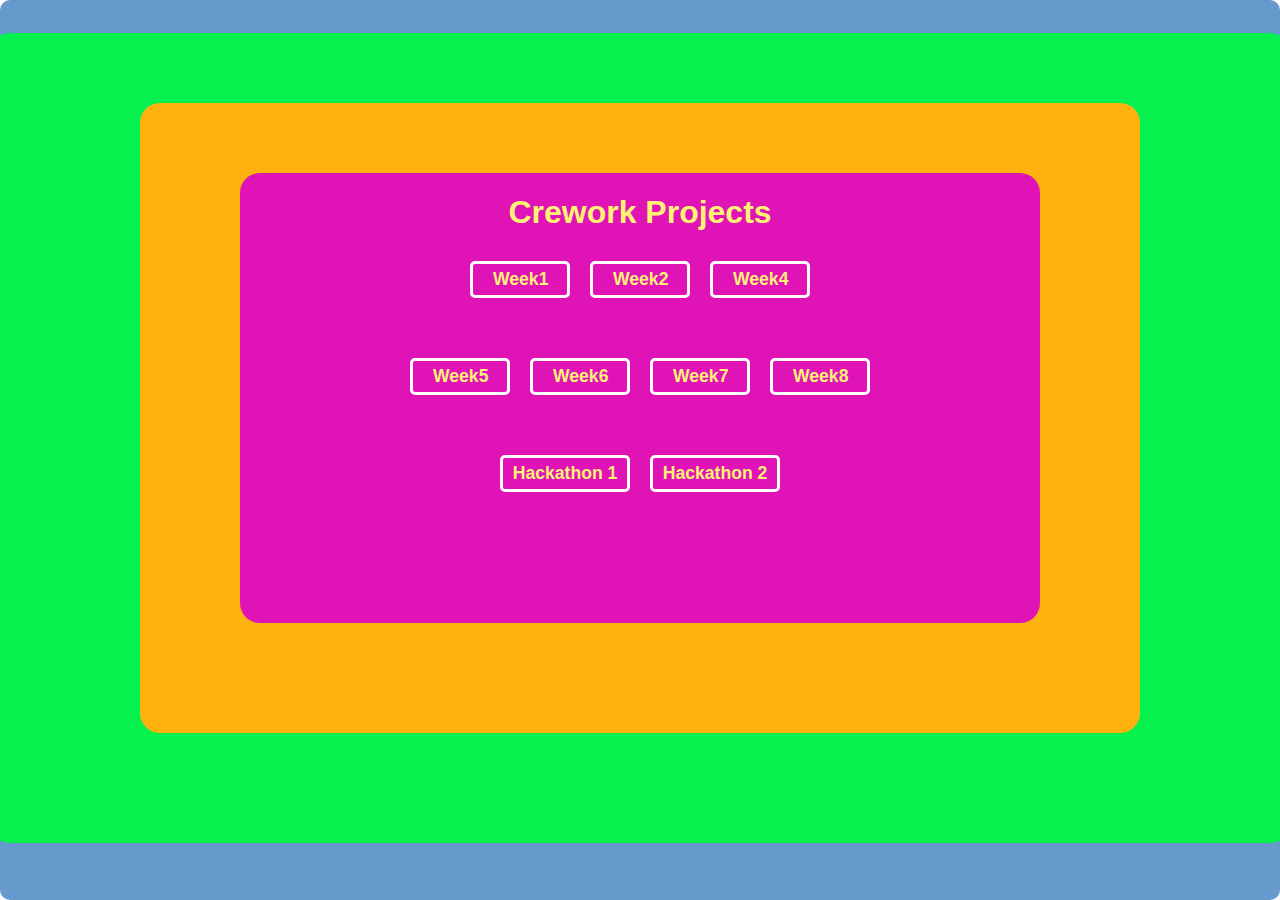
<file: index.html>
<!DOCTYPE html>
<html lang="en">
<head>
    <meta charset="UTF-8">
    <meta http-equiv="X-UA-Compatible" content="IE=edge">
    <meta name="viewport" content="width=device-width, initial-scale=1.0">
    <title>CreWork Shashank</title>
    <link href="https://api.fontshare.com/v2/css?f[]=cabinet-grotesk@500,400&display=swap" rel="stylesheet">
</head>
<style>
    *{
        margin: 0px;
        padding: 0;
        box-sizing: border-box;
    }
    .main{
        height: 100vh;
        display: flex;
        flex-direction: column;
        align-items: center;
        margin: 0 auto;
        border-radius: 10px;
        background-color: #6699cc;
        color: #fff275;
        font-family: 'Cabinet Grotesk', sans-serif;
    }
    .main a{
        border: 3px solid white;
        padding: 5px 20px;
        border-radius: 5px;
        color: inherit;
        font: inherit;
        margin: 10px;
        text-decoration: none;
        font-weight: 550;
        font-size: 1.1rem;
        transition: 0.5s;
    }
    .main a:hover{
        transition: 0.5s;
        font-size: 18px;
        font-weight: 700;
        box-shadow: 5px 5px 5px gray;
    }
    .container1{
        background: #06f14d;
        height: 90vh;
        width: 1300px;
        display: flex;
        justify-content: center;
        text-align: center;
        border-radius: 20px;
        margin-top: 33px;
        padding-top: 70px;
    }
    .container2{
        background: #fdb210;
        height: 70vh;
        width: 1000px;
        display: flex;
        justify-content: center;
        text-align: center;
        border-radius: 20px;
        padding-top: 70px;
    }
    .container3{
        background: #e013b7;
        height: 50vh;
        width: 800px;
        border-radius: 20px;
        display: flex;
        flex-direction: column;
        justify-content: center;
        align-items: center;
    }
    .container3 a{
        width: 100px; 

    }
    .container3 div{
        /* height: 60px; */
        /* margin-top: 40px; */
        /* border: 1px solid red; */
        display: flex;
        /* flex-direction: column; */
        margin: 10px 20px;
        padding: 10px 20px;
    }
    .hackathon a{
        width: 130px;
        text-align: center ;
        padding: 5px 0px;
        /* border: 2px solid black; */
    }
</style>
<body>
    <div class="main">
        <div class="container1">
            <div class="container2">
                <div class="container3">
                    <h1>Crework Projects</h1>
                        <div id="month-1">
                        <a href="./week1/index.html" target="_blank">Week1</a>
                        <a href="./week2/index.html" target="_blank">Week2</a>
                        <a href="./week4/login/index.html" target="_blank">Week4</a>
                        </div>
                        <div id="month-2">
                            <a href="./week5/index.html" target="_blank">Week5</a>
                            <a href="./Week6/to-do-list.html" target="_blank">Week6</a>
                            <a href="./week7/index.html" target="_blank">Week7</a>
                            <a href="./week8/index.html" target="_blank">Week8</a>
                        </div>
                        <div class="hackathon">
                            <a href="./crework-Hackathon/index.html" target="_blank">Hackathon 1</a>
                            <a href="#" >Hackathon 2</a>
                        </div>
                        <div id="month-3">

                        </div>
                        <div id="month-4">

                        </div>
                        <!-- <div id="month-5">

                        </div> -->
                        <!-- <div id="month-6">

                        </div> -->
                </div>
            </div>
         </div>
    </div>
</body>
</html>
</file>
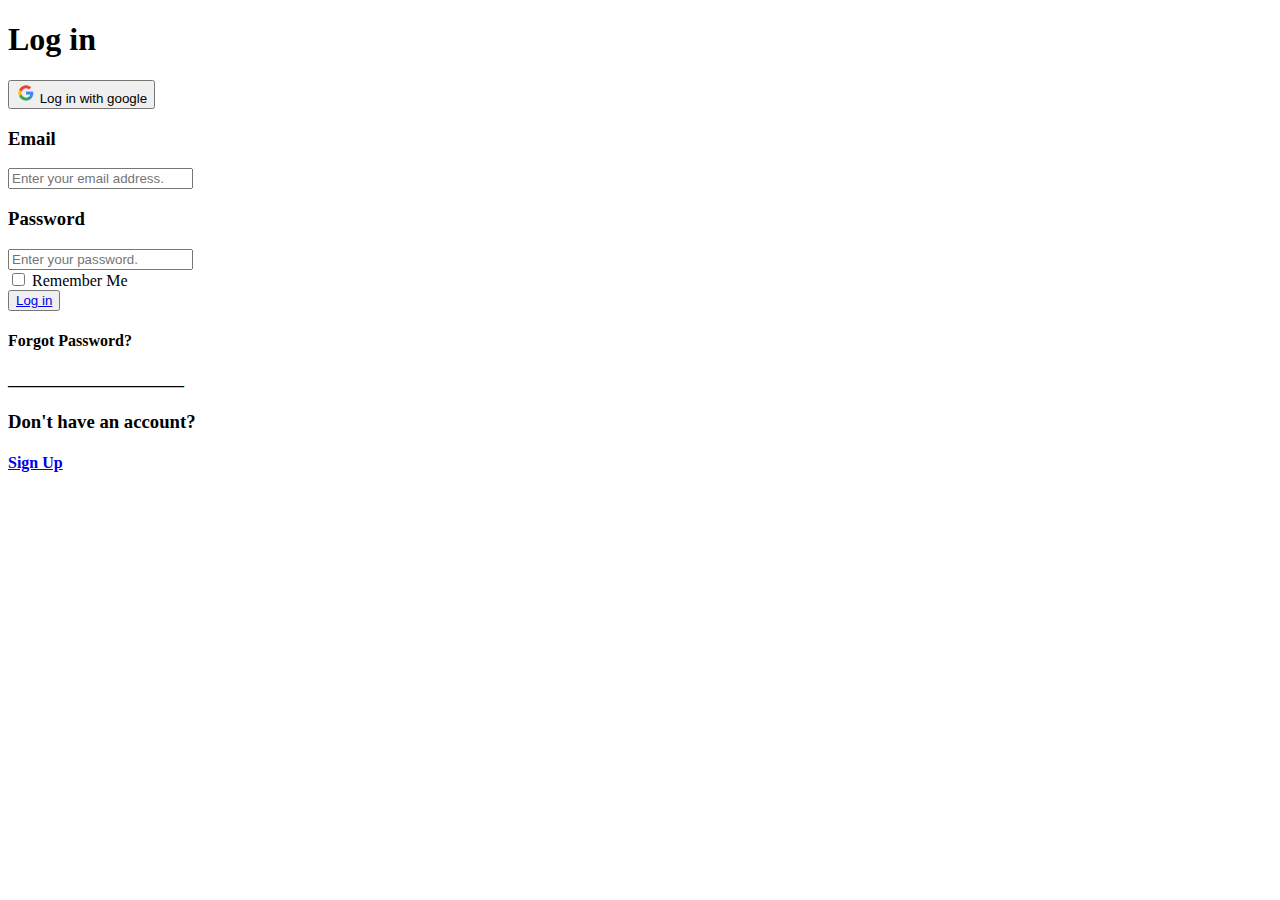
<file: week1/index.html>
<!DOCTYPE html>
<html lang="en">
<head>
    <meta charset="UTF-8">
    <meta http-equiv="X-UA-Compatible" content="IE=edge">
    <meta name="viewport" content="width=device-width, initial-scale=1.0">
    <title>Log in </title>
</head>
<body >
    <div>
        <h1>Log in</h1>
        <button> <img src="./google.png" alt="google" height="20px" width="20px"> Log in with google</button>
    </div>
    <div >
        <h3>Email</h3>
        <input type="text" placeholder="Enter your email address.">
        <h3>Password</h3>
        <input type="password" placeholder="Enter your password.">
    </div>
    <div>
        <input type="checkbox"><span> Remember Me</span>
    </div>

    <div >
        <button type="submit"> <a href="https://c.tenor.com/KbXyTm7I0WIAAAAM/rajni-robo.gif"> Log in</a></button>
        <h4>Forgot Password?</h4>
    </div>
    <h4>______________________</h4>
    <h3>Don't have an account? </h3>
    <h4 ><a href="./signup.html">Sign Up</a></h4>


</body>
</html>
</file>
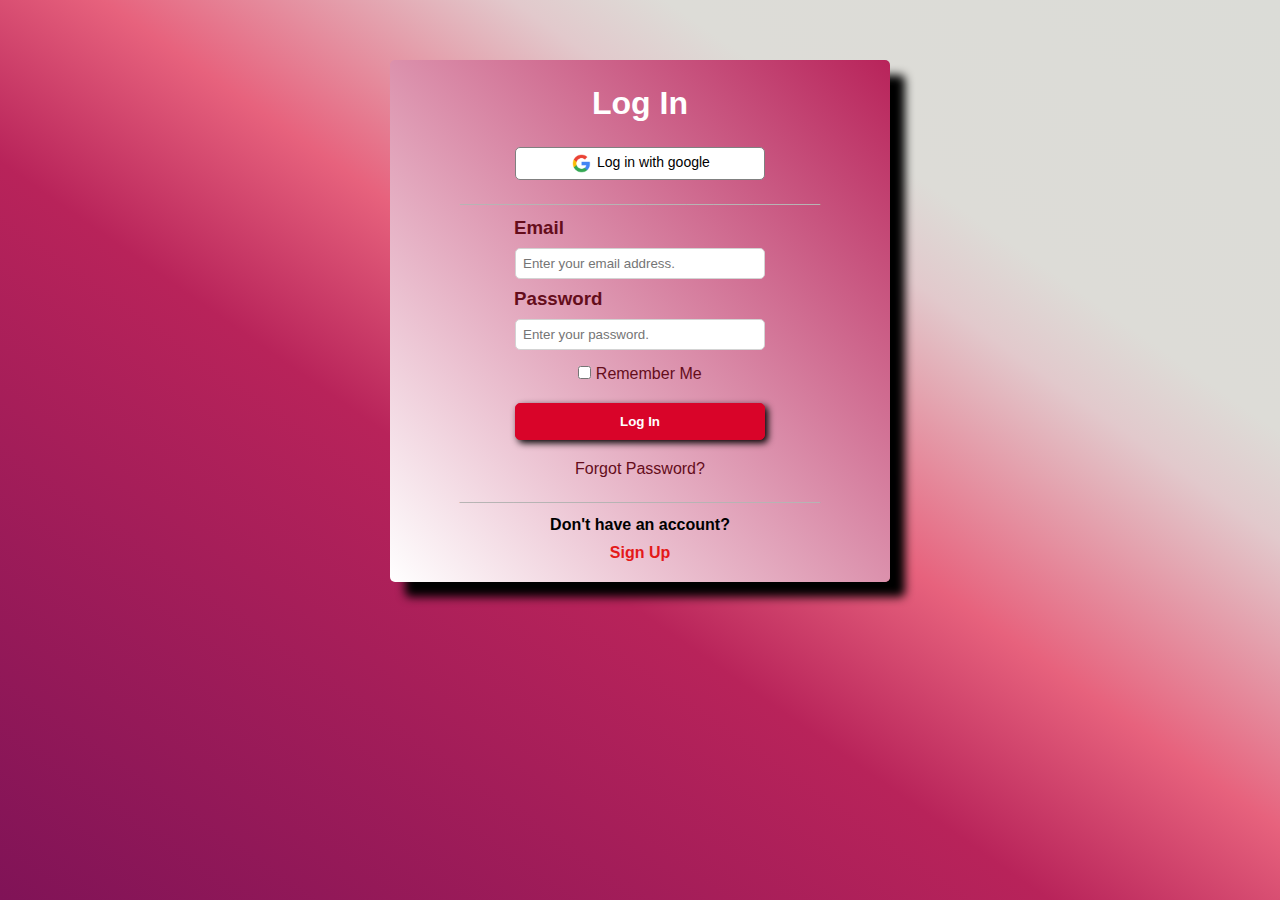
<file: week2/index.html>
<!DOCTYPE html>
<html lang="en">
<head>
    <meta charset="UTF-8">
    <meta http-equiv="X-UA-Compatible" content="IE=edge">
    <meta name="viewport" content="width=device-width, initial-scale=1.0">
    <title>Log in </title>
    <link href="https://api.fontshare.com/v2/css?f[]=clash-display@400,500,600&display=swap" rel="stylesheet">
    <link rel="stylesheet" href="./index.css">
</head>
<body>
    <div class="whole">
    <div class="google" >
        <h2>Log In</h2>
        <button > <img src="./google.png" alt="google" height="23px" width="23px"> Log in with google</button>
    </div>
    <div class="details">
        <h2>___________________________</h2>
        <h3>Email</h3>
        <input type="text" placeholder="Enter your email address.">
        <br>
        
        <h3>Password</h3>
        <input type="password" placeholder="Enter your password.">
    </div>
    <div class="remember">
        <input type="checkbox"><span> Remember Me</span>
    </div>
    <div >
        <button type="submit" class="submit"> <a href="https://c.tenor.com/KbXyTm7I0WIAAAAM/rajni-robo.gif"> Log In</a></button>
        <h4 id="forgot">Forgot Password?</h4>
    </div>
    
    <div class="end">
    <h2 >___________________________</h2>
    <h4>Don't have an account? </h4>
    <h4 ><a href="./signup.html">Sign Up</a></h4>
    </div>
    </div>  
    <!-- <h6 id="thanks" > Made with ❤️ by <span> Shashank</span></h6>   -->
    </body>


</html>
</file>
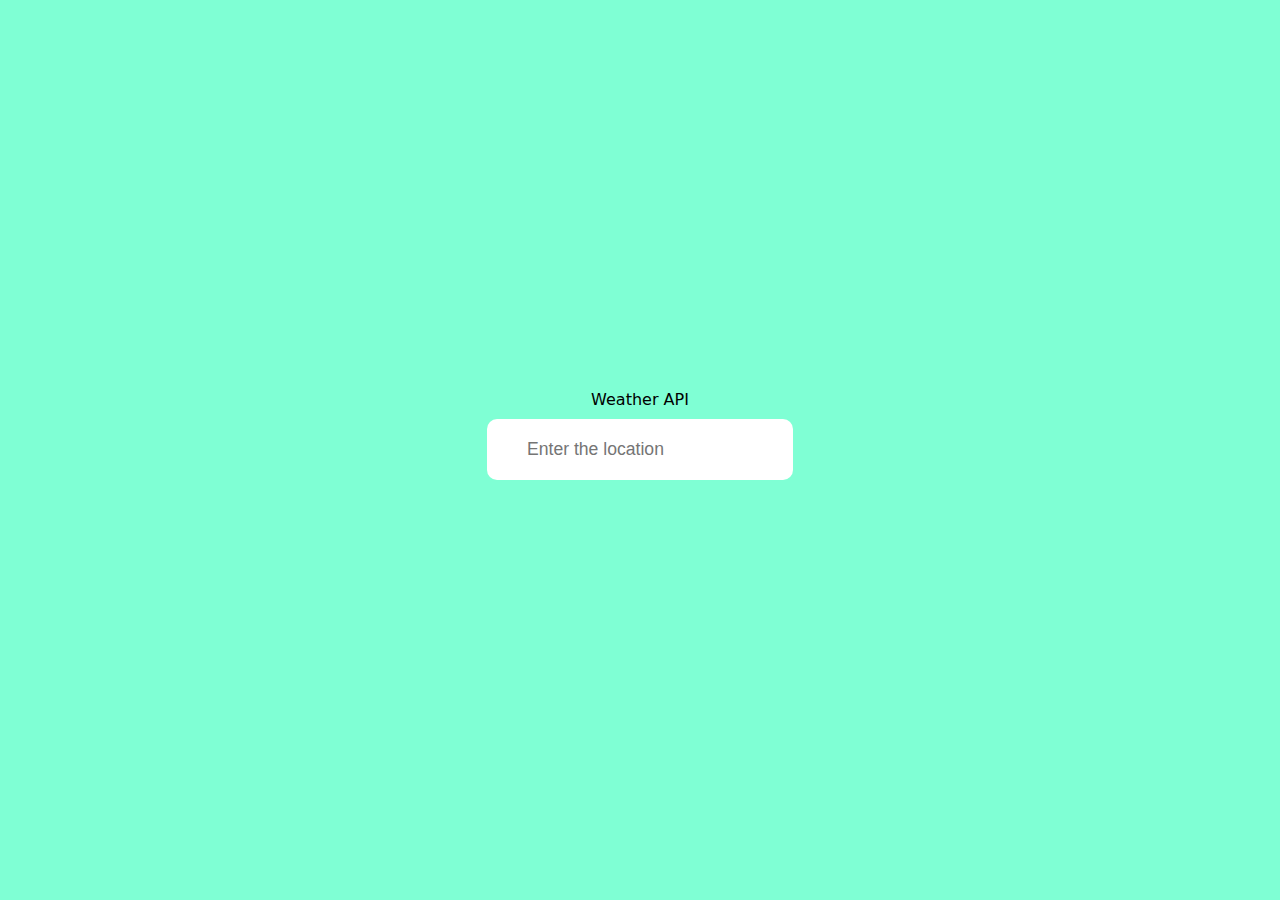
<file: week7/index.html>
<!DOCTYPE html>
<html lang="en">
<head>
    <meta charset="UTF-8">
    <meta http-equiv="X-UA-Compatible" content="IE=edge">
    <meta name="viewport" content="width=device-width, initial-scale=1.0">
    <title>Weather App</title>
    <link rel="stylesheet" href="./style.css">
	<link href="https://api.fontshare.com/v2/css?f[]=clash-display@500,600&display=swap" rel="stylesheet">
</head>
<body>



    <div class="container">
<div class="heading" >Weather API</div>
        <div class="search" >
            <form action="">
            <input type="text" id="input" placeholder="Enter the location">
            </form>
        </div>
        <div class="search" id="weather">
            <!-- <div>
                <img src="" alt="">
            </div>
            <div>
                <h2>69 C</h2>
                <h4>Clear</h4>
            </div> -->
        </div>
    </div>

    <script src="./logic.js" ></script>
</body>
</html>
</file>
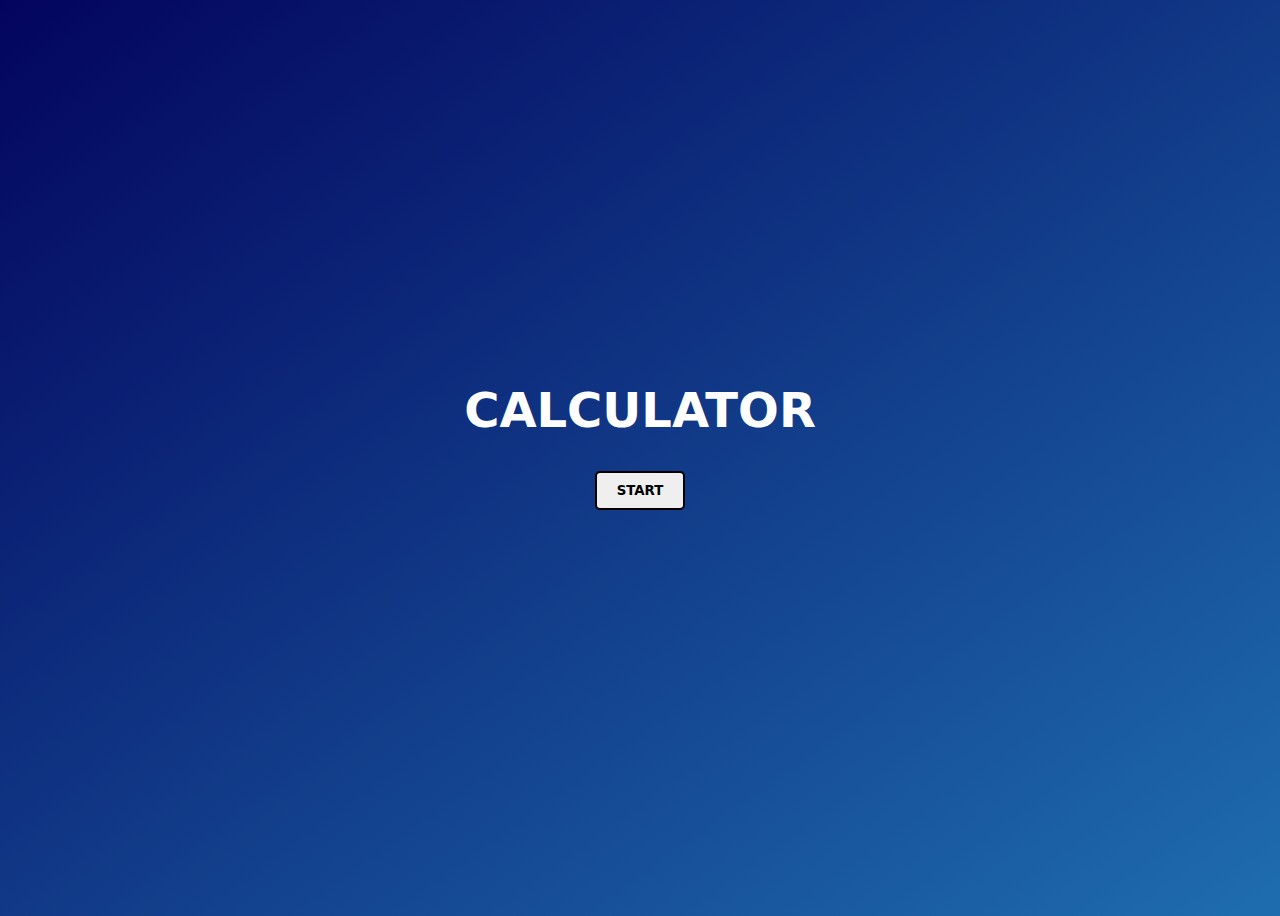
<file: week8/index.html>
<!DOCTYPE html>
<html lang="en">
<head>
    <meta charset="UTF-8">
    <meta http-equiv="X-UA-Compatible" content="IE=edge">
    <meta name="viewport" content="width=device-width, initial-scale=1.0">
    <title>OOPS BASIC CALCULATOR</title>

    <link rel="stylesheet" href="./index.css">
</head>
<body>
    <div class="design" >
        <h1>CALCULATOR</h1>
        <button onclick="validate()" >START</button>
        <h3 class="text" ></h3>
    </div>

<script src="./index.js" ></script>
</body>
</html>
</file>
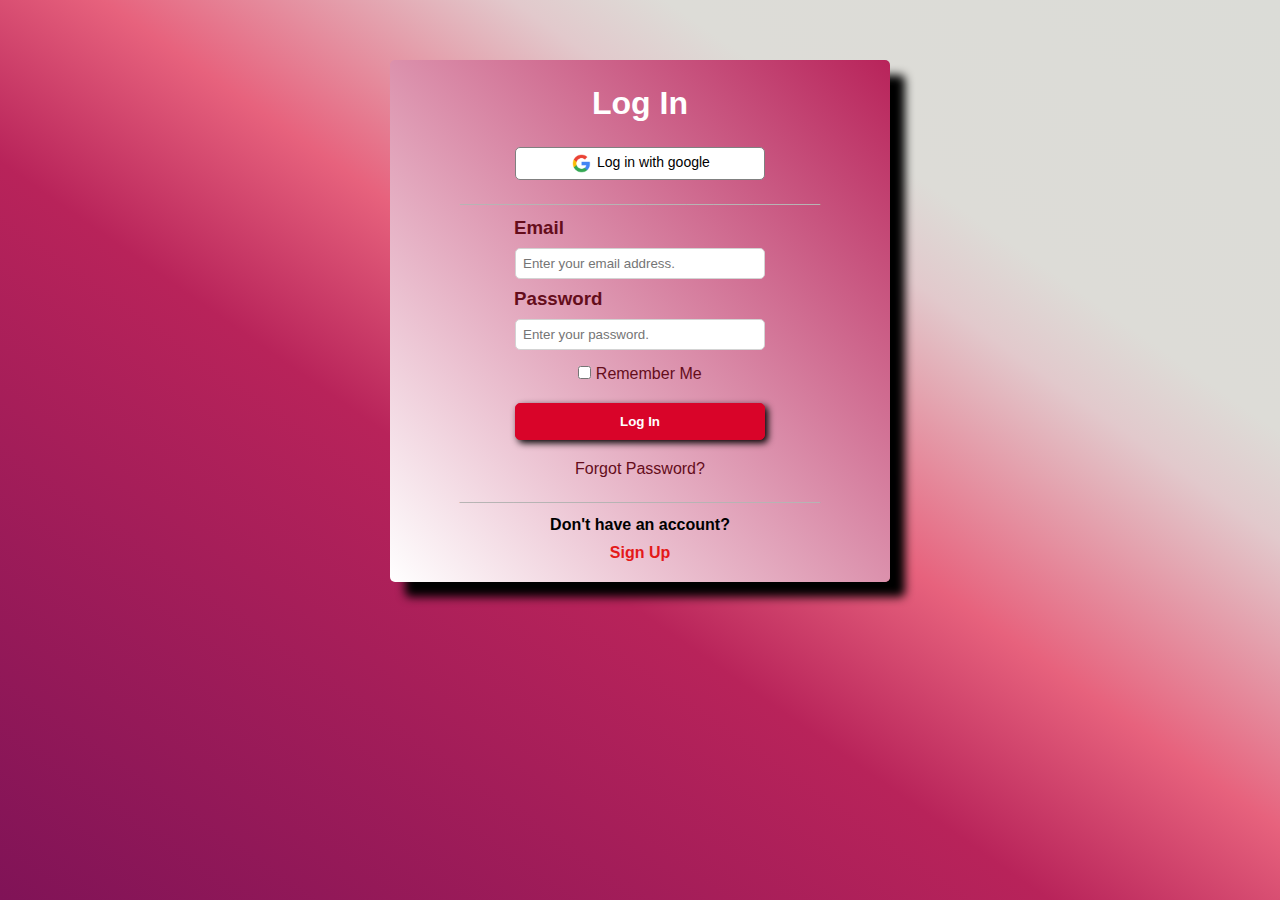
<file: week4/login/index.html>
<!DOCTYPE html>
<html lang="en">
<head>
    <meta charset="UTF-8">
    <meta http-equiv="X-UA-Compatible" content="IE=edge">
    <meta name="viewport" content="width=device-width, initial-scale=1.0">
    <title>Log in </title>
    <link href="https://api.fontshare.com/v2/css?f[]=clash-display@400,500,600&display=swap" rel="stylesheet">
    <link rel="stylesheet" href="./index.css">
</head>
<body>
    <div class="whole">
    <div class="google" >
        <h2>Log In</h2>
        <button > <img src="../resources/google.png" alt="google" height="23px" width="23px"> Log in with google</button>
    </div>
    <div class="details">
        <h2>___________________________</h2>
        <h3 >Email</h3>
        <input id="user" type="text" placeholder="Enter your email address.">
        <div id="email_error" class="email_error" style="margin-left:-130px ; margin-top: 6px;">Email is invalid</div>
        
        <h3>Password</h3>
        <input id="pass" type="password" placeholder="Enter your password.">
        <p id="pass_error" class="pass_error" style="margin-left:-20px ; margin-top: 6px;">Pass len between 4-12 letters</p>
        <p id="num_error" class="num_error" style="margin-left:-30px ; margin-top: 6px;">Include at least one number </p>
        
    </div>
    <div class="remember">
        <input type="checkbox"><span> Remember Me</span>
    </div>
    <div >
        <button type="submit" class="submit" id="loginButton"> <a > Log In</a></button>
        <h4 id="forgot">Forgot Password?</h4>
    </div>
    
    <div class="end">
    <h2 >___________________________</h2>
    <h4>Don't have an account? </h4>
    <h4 ><a href="../signup/signup.html"  >Sign Up</a></h4>
    </div>
    </div>  

    <script src="index.js"></script>
    </body>
</html>
</file>
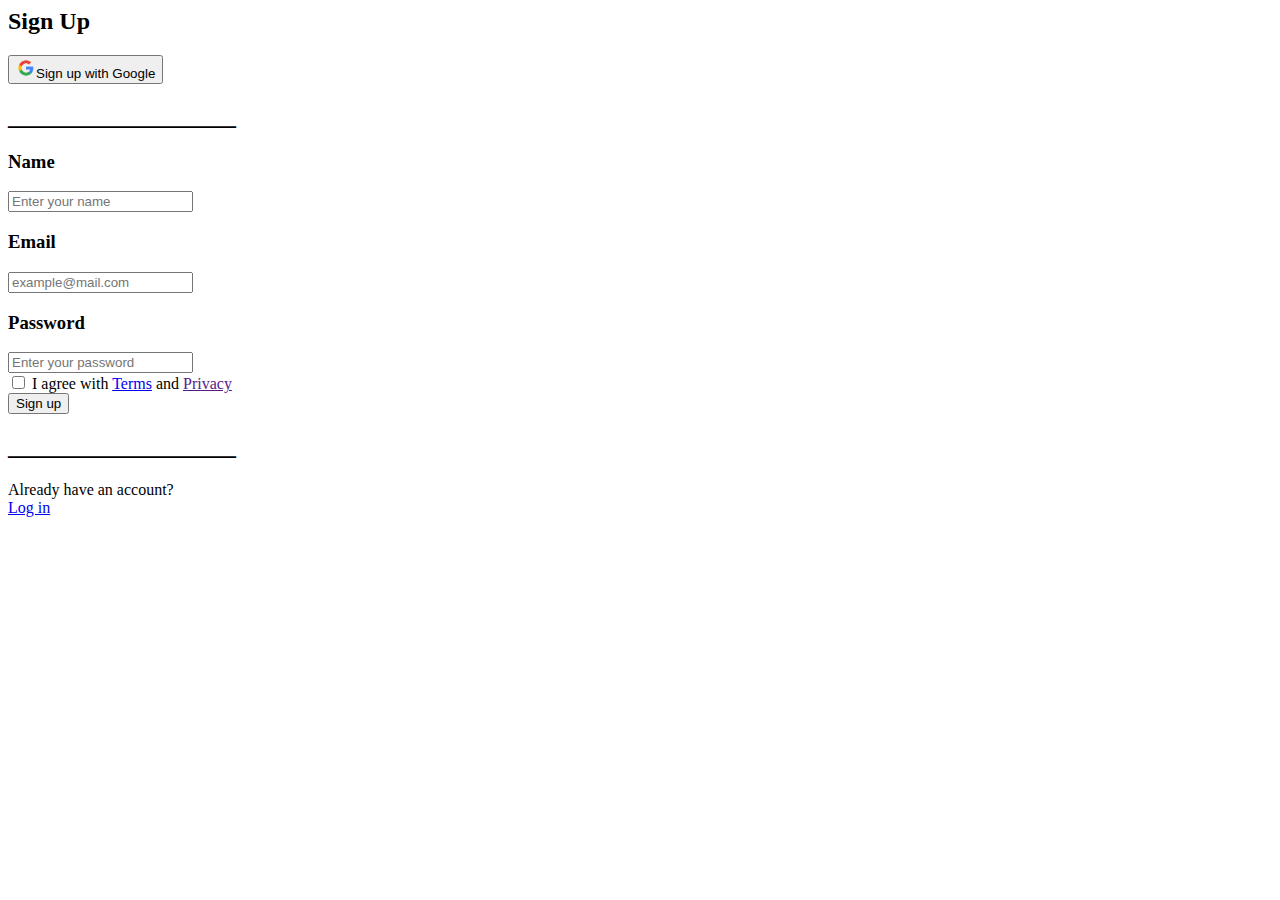
<file: week1/signup.html>
<html>
  <head>
    <title>Register</title>
  </head>
  <body>
    <div class="signup">
      <h2>Sign Up</h2>
      <button>
        <img src="./google.png" alt="google" height="20px" width="20px" />Sign
        up with Google
      </button>
    </div>
    <h2>___________________</h2>
    <div>
      <h3>Name</h3>
      <input type="text" placeholder="Enter your name" />
      <h3>Email</h3>
      <input type="text" placeholder="example@mail.com" />
      <h3>Password</h3>
      <input type="password" placeholder="Enter your password" />
    </div>
    <input type="checkbox" />
    <span>I agree with <a href="#">Terms</a> and <a href=""> Privacy</a></span>
    <div>
      <button type="submit">Sign up</button>
    </div>

    <div>
      <h2>___________________</h2>
      Already have an account?
    </div>
    <a href="./index.html">Log in</a>
  </body>
</html>
</file>
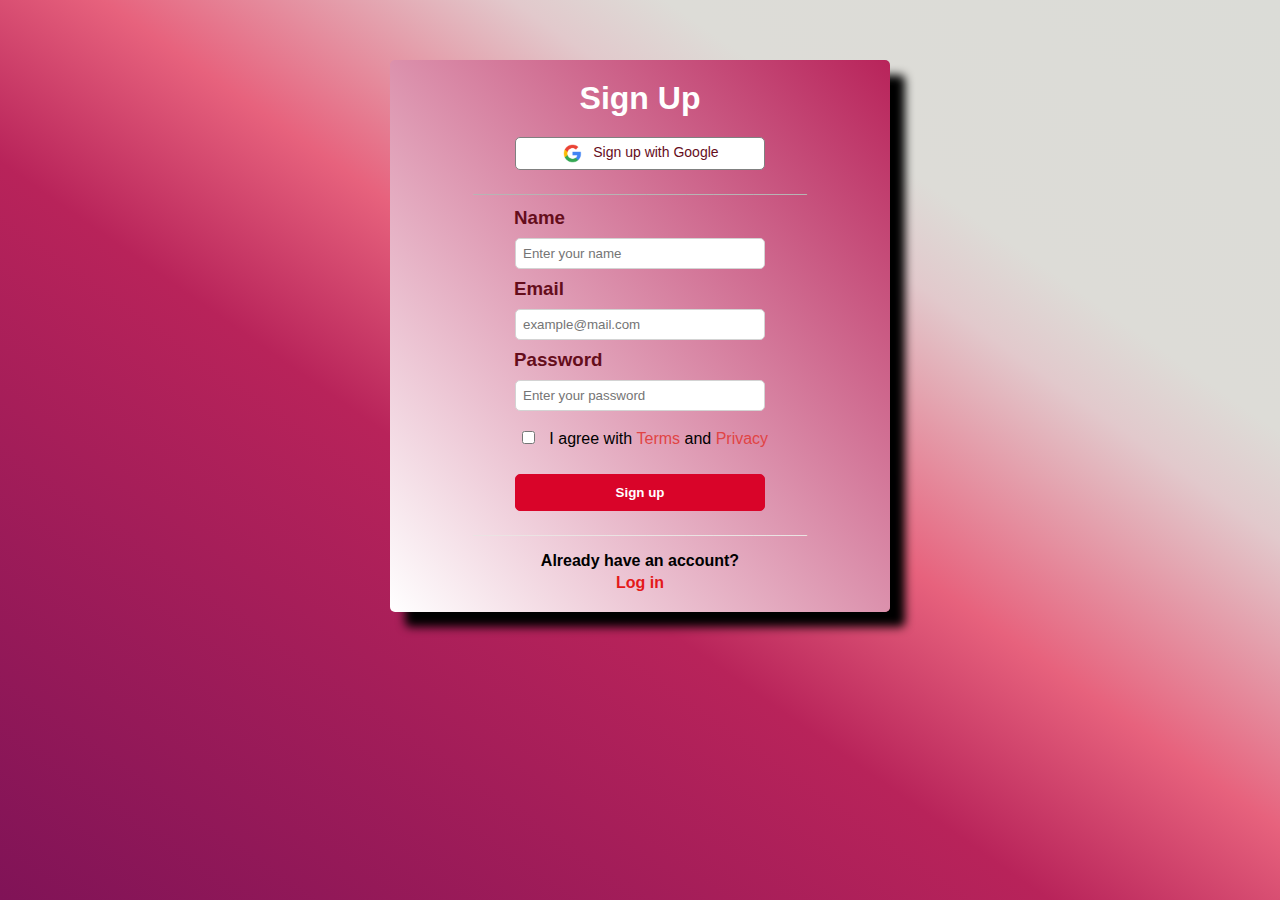
<file: week2/signup.html>
<html>
    <head>
        <title>Register</title>
        <link href="https://api.fontshare.com/v2/css?f[]=clash-display@400,500,600&display=swap" rel="stylesheet">
        <link rel="stylesheet" href="./signup.css ">
    </head>
    <body >
        <div class="whole">
        <div class="signup">
            <h2>Sign Up</h2>
            <button><img src="./google.png" alt="google" height="23px" width="23px">  Sign up with Google</button>
            
        </div>
        
        <div class="details">
            <h2>_________________________</h2>
            <h3 >Name</h3>
            <input type="text" placeholder="Enter your name">
            <h3 >Email</h3>   
            <input type="text" placeholder="example@mail.com">
            <h3>Password</h3>
            <input type="password" placeholder="Enter your password">
           
            
        </div>
        <input type="checkbox" style="" class="tc"> <span id="links">I agree with <a href="#">Terms</a>  and <a href="">Privacy</a></span>
        <div >
            <button type="submit" class="sign">Sign up</button>
        </div>
        
        <div class="end">
            <h2>_________________________</h2>
           <h4> Already have an account?</h4>
            <a href="./index.html">Log in</a>
        </div>
    </div>
    </body>
</html>
</file>
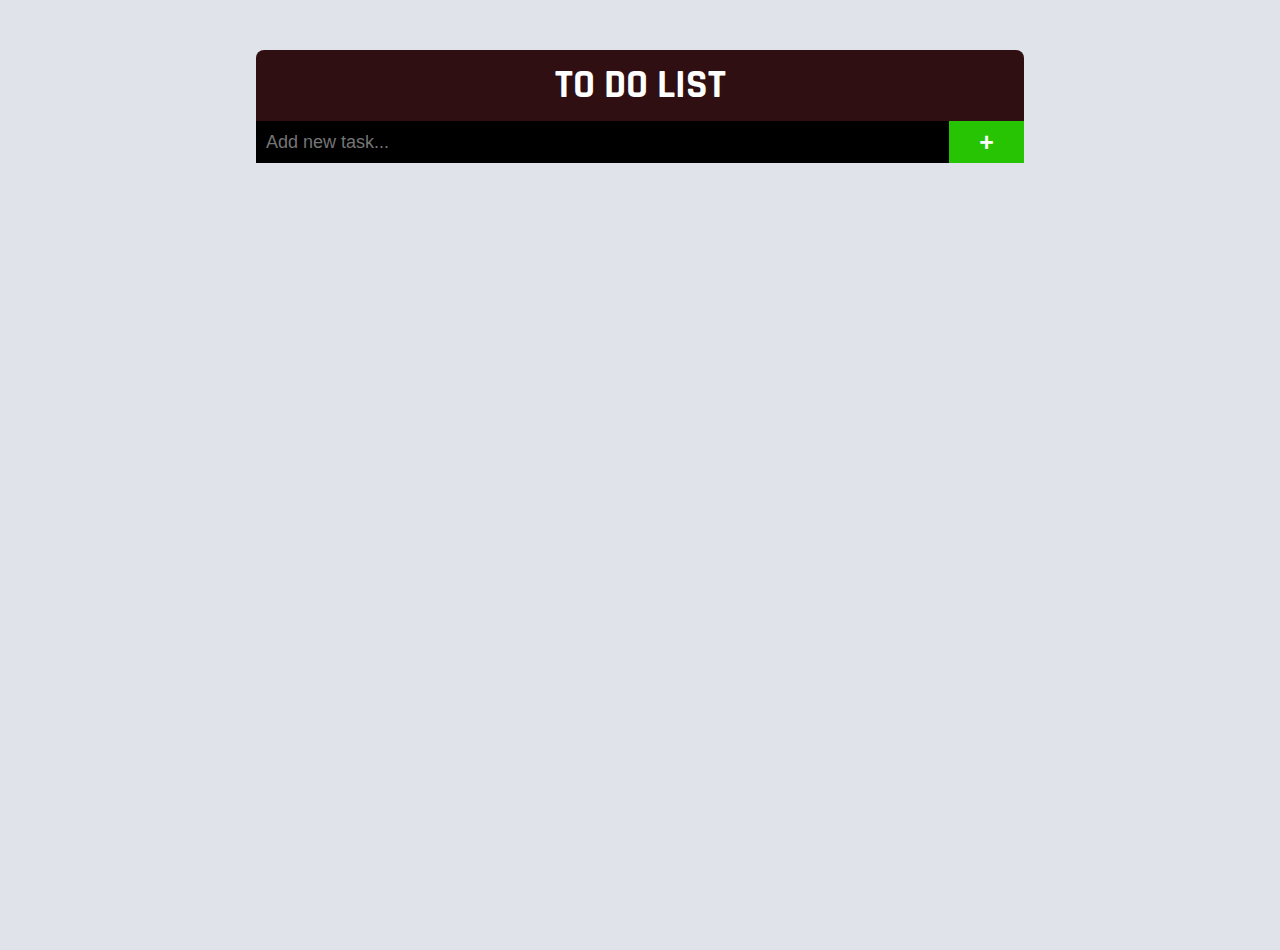
<file: Week6/to-do-list.html>
<!DOCTYPE html>
<html lang="en">

<head>
  <meta charset="UTF-8">
  <meta name="viewport" content="width=device-width, initial-scale=1.0">
  <title>Project - To DO List</title>
  <link rel="stylesheet" href="https://cdnjs.cloudflare.com/ajax/libs/font-awesome/5.15.2/css/all.min.css">
  <link rel="stylesheet" href="style.css" type="text/css">
</head>

<body>
  <div class="container">
    <div class="app">
      <h1>TO DO LIST   </h1>
      <form>
        <input type="text" placeholder="Add new task...">
        <button type="submit">&plus;</button>
      </form>
      <ul></ul>
    </div>
  </div>
  <script src="./script.js"></script>
</body>

</html>
</file>
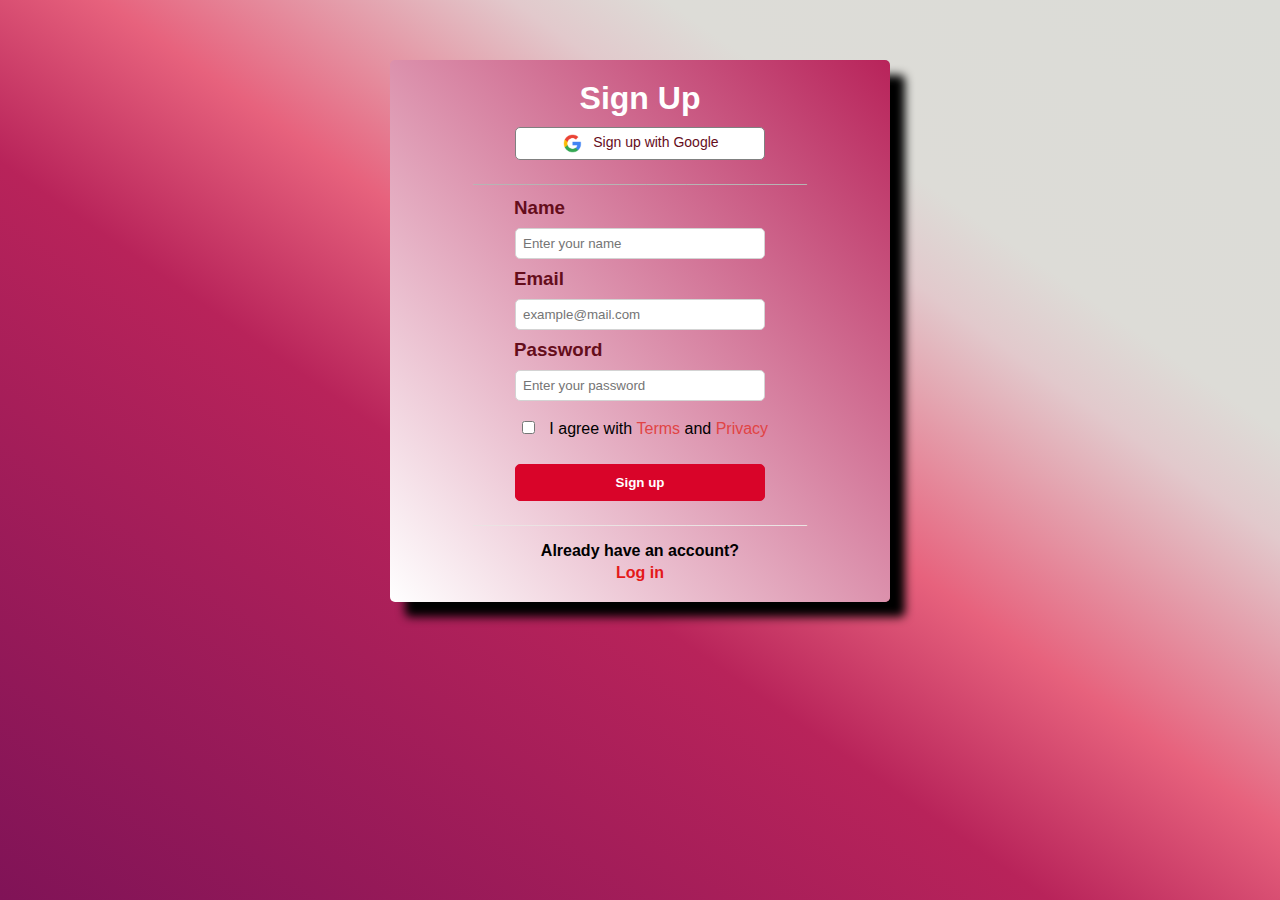
<file: week4/signup/signup.html>
<html>
    <head>
        <title>Register</title>
        <link href="https://api.fontshare.com/v2/css?f[]=clash-display@400,500,600&display=swap" rel="stylesheet">
        <link rel="stylesheet" href="./signup.css ">
    </head>
    <body >
        <div class="whole">
        <div class="signup">
            <h2>Sign Up</h2>
            <button><img src="../resources/google.png" alt="google" height="23px" width="23px">  Sign up with Google</button>
            
        </div>
        
        <div class="details">
            <h2>_________________________</h2>
            <h3 >Name</h3>
            <input type="text" placeholder="Enter your name">
            <h3 >Email</h3>   
            <input type="text" id="user" placeholder="example@mail.com">
            <div id="email_error" class="email_error" style="margin-left:-130px ; margin-top: 6px;">Email is invalid</div>
            <h3>Password</h3>
            <input type="password" id="pass" placeholder="Enter your password">
            <p id="pass_error" class="pass_error" style="margin-left:-20px ; margin-top: 6px;">Pass len between 4-12 letters</p>
            <p id="num_error" class="num_error" style="margin-left:-30px ; margin-top: 6px;">Include at least one number </p>
        
           
            
        </div>
        <input type="checkbox" class="tc"> <span id="links">I agree with <a href="#">Terms</a>  and <a href="">Privacy</a></span>
        <div >
            <button type="submit" id="loginButton" class="sign">Sign up</button>
        </div>
        
        <div class="end">
            <h2>_________________________</h2>
           <h4> Already have an account?</h4>
            <a href="../login/index.html">Log in</a>
        </div>
    </div>
    <script src="signup.js">

    </script>
    </body>
</html>
</file>
<file: week2/index.css>
*{
    margin: 0;
    padding: 0;
    box-sizing: border-box;
}
body{
    background-image: linear-gradient(to bottom left, #dbdcd7 0%, #dddcd7 24%, #e2c9cc 30%, #e7627d 46%, #b8235a 59%, #801357 100%);
    font-family: 'Clash Display', sans-serif;
    width: 600px;
    height: 100vh;
    margin:  auto;
    padding: 50px;
    text-align: center;
 }

.google h2{
    margin: auto;
    margin-bottom: 20px; 
    font-weight: 700;
    width: 200px;
    /* border: 2px solid black; */
    /* box-shadow: 5px 5px 10px black; */
    padding: 5px;
    font-size: 2rem;
    color: white;
    border-radius: 5px;
}
/* .google{
    display: ;
} */

.google button{
    font-size: 14px;
    font-weight: 450;
    padding: 4px 25px;
    font-family: 'Clash Display', sans-serif;
    width: 250px;
    border-radius: 5px;
    border: 1px solid grey;
    background-color: white;
    font-weight: 490;
}
.google button img{
    vertical-align: middle;
}
.details h3{
    text-align: left;
    margin-left: 115px;
    padding: 9px;
    font-weight: 600;
    color: #650d1b;
}
.details input{
    font-family: 'Clash Display', sans-serif;
    padding: 7px;
    border-radius: 5px;
    border: 1px solid lightgray;
    width: 250px;
}
.details input:hover{
    border-color: #d90429;
}
.details{
    margin-bottom: 10px;
}
.details h2{
    color: rgb(183, 180, 180);
}

.remember{
    margin: 10px;
    padding: 5px;
    color: #650d1b;
}

.submit{
    width: 250px;
    margin-top: 5px;
    padding: 10px ;
    border: 1px solid #d90429;
    background-color: #d90429;
    color: white;
    font-weight: 600;
    border-radius: 5px;
    font-family: 'Clash Display', sans-serif;
    cursor: pointer;
    transition: 0.2s;
    box-shadow: 3px 3px 7px black;
}
input[type=checkbox] {
  accent-color: #d90429;
}
.submit a{
    text-decoration: none;
    color: white;
    cursor: pointer;
}
button:hover{
    letter-spacing: 1px;
    transition: 0.7s;
    box-shadow: 7px 7px 7px black;
}
#forgot{
    margin-top: 20px;
    font-weight: 500;
    color: #650d1b;
}

.end h2{
    color:  rgb(183, 180, 180);
    margin-bottom: 10px;
}
.end h4{
    font-weight: 700;
    margin-top: 10px;
}
.end a{
    text-decoration: none;
    color: rgb(228, 25, 25);
    font-weight: 640;
}

.whole{
    margin: 10px 0;
    padding: 20px 0px;
    /* border: 2px solid black; */
    background-image: linear-gradient(to bottom left, #b8235a 0%, white 100%);
    box-shadow: 15px 15px  10px;
    border-radius: 5px;
}
</file>
<file: week7/style.css>
*{
    box-sizing: border-box;
    margin: 0;
    padding: 0;
}
.container{
    font-family: system-ui, -apple-system, BlinkMacSystemFont, 'Segoe UI', Roboto, Oxygen, Ubuntu, Cantarell, 'Open Sans', 'Helvetica Neue', sans-serif;
    width: 100%;
    height: 100vh;
    background-color: aquamarine;
    display: flex;
    justify-content: center;
    align-items: center;
    flex-direction: column;
}

.search{
    width: 1000px;
    /* height: 100px; */
    font-size: 30px;
    /* border: 1px solid red; */
    text-align: center;
    margin: 10px;
    display: flex;
    justify-content: center;
    align-items: center;
}
#input{
    padding: 20px 40px;
    border: none;
    outline: none;
    border-radius: 10px;
    font-size: 1.1rem;
}
</file>
<file: week8/index.css>
body{
    height: 100vh;
    color: red;
    display: flex;
    justify-content: center;
    align-items: center;

    background: linear-gradient(to top left,#ffbe0b,#fb5607,#ff006e,#8338ec,#3ad6ff,#03045e);
    background-size: 1000% 1000%;
    /* background-size: 100% 100%; */

    animation: AnimationName 10s ease infinite;
    font-family: system-ui, -apple-system, BlinkMacSystemFont, 'Segoe UI', Roboto, Oxygen, Ubuntu, Cantarell, 'Open Sans', 'Helvetica Neue', sans-serif;
    color: white;
    
}

@keyframes AnimationName {
    0%{
        background-position: 0% 50%;
    }
    50%{
        background-position: 100% 51%;
    }
    100%{
        background-position: 0% 50%;
    }
    
}
.design{
    font-size: 1.5rem ; 
    font-weight: 800;
    display: flex;
    flex-direction: column;
    justify-content: center;
    align-items: center;
}
button{
    /* all: unset; */

    border: 2px solid black;
    color: black;
    font-family: inherit;
    font-weight: 800;
    padding: 10px 20px;
    cursor: pointer;
    border-radius: 5px;
}
</file>
<file: week4/login/index.css>
*{
    margin: 0;
    padding: 0;
    box-sizing: border-box;
}
body{
    background-image: linear-gradient(to bottom left, #dbdcd7 0%, #dddcd7 24%, #e2c9cc 30%, #e7627d 46%, #b8235a 59%, #801357 100%);
    font-family: 'Clash Display', sans-serif;
    width: 600px;
    height: 100vh;
    margin:  auto;
    padding: 50px;
    text-align: center;
 }

.google h2{
    margin: auto;
    margin-bottom: 20px; 
    font-weight: 700;
    width: 200px;
    /* border: 2px solid black; */
    /* box-shadow: 5px 5px 10px black; */
    padding: 5px;
    font-size: 2rem;
    color: white;
    border-radius: 5px;
}
/* .google{
    display: ;
} */

.google button{
    font-size: 14px;
    font-weight: 450;
    padding: 4px 25px;
    font-family: 'Clash Display', sans-serif;
    width: 250px;
    border-radius: 5px;
    border: 1px solid grey;
    background-color: white;
    font-weight: 490;
}
.google button img{
    vertical-align: middle;
}
.details h3{
    text-align: left;
    margin-left: 115px;
    padding: 9px;
    font-weight: 600;
    color: #650d1b;
}
.details input{
    font-family: 'Clash Display', sans-serif;
    padding: 7px;
    border-radius: 5px;
    border: 1px solid lightgray;
    width: 250px;
}
.details input:hover{
    border-color: #d90429;
}
.details{
    margin-bottom: 10px;
}
.details h2{
    color: rgb(183, 180, 180);
}

.remember{
    margin: 10px;
    padding: 5px;
    color: #650d1b;
}

.submit{
    width: 250px;
    margin-top: 5px;
    padding: 10px ;
    border: 1px solid #d90429;
    background-color: #d90429;
    color: white;
    font-weight: 600;
    border-radius: 5px;
    font-family: 'Clash Display', sans-serif;
    cursor: pointer;
    transition: 0.2s;
    box-shadow: 3px 3px 7px black;
}
input[type=checkbox] {
  accent-color: #d90429;
}
.submit a{
    text-decoration: none;
    color: white;
    cursor: pointer;
}
button:hover{
    letter-spacing: 1px;
    transition: 0.7s;
    box-shadow: 7px 7px 7px black;
}
#forgot{
    margin-top: 20px;
    font-weight: 500;
    color: #650d1b;
}

.end h2{
    color:  rgb(183, 180, 180);
    margin-bottom: 10px;
}
.end h4{
    font-weight: 700;
    margin-top: 10px;
}
.end a{
    text-decoration: none;
    color: rgb(228, 25, 25);
    font-weight: 640;
}

.whole{
    margin: 10px 0;
    padding: 20px 0px;
    /* border: 2px solid black; */
    background-image: linear-gradient(to bottom left, #b8235a 0%, white 100%);
    box-shadow: 15px 15px  10px;
    border-radius: 5px;
}
#email_error, #pass_error,#num_error{
    display: none;
}
#email_error.show, #pass_error.show, #num_error.show{
    display: block;
    color: rgb(228, 25, 25);
}
</file>
<file: week2/signup.css>
*{
    margin: 0;
    padding: 0;
    box-sizing: border-box;
}
body{
    background-image: linear-gradient(to bottom left, #dbdcd7 0%, #dddcd7 24%, #e2c9cc 30%, #e7627d 46%, #b8235a 59%, #801357 100%);
    font-family: 'Clash Display', sans-serif;
    width: 600px;
    height: 100vh;
    margin:  auto;
    padding: 50px;
    text-align: center;
}
.signup h2{
    /* margin-right: 100px; */
    margin-bottom: 20px;
    font-size: 2rem;
    color: white;
    font-weight: 700;
}
.signup button{
    font-size: 14px;
    font-weight: 490;
    padding: 4px 25px;
    width: 250px;
    border-radius: 5px;
    border: 1px solid grey;
    background-color: white;
    color: #650d1b;
    font-family: 'Clash Display', sans-serif;
}
.signup button img{
    vertical-align: middle;
    margin-right: 5px;
}
button:hover{
    letter-spacing: 1px;
    transition: 0.7s;
    box-shadow: 7px 7px 7px black;
}
.details h3{
    text-align: left;
    margin-left: 115px;
    padding: 9px;
    font-weight: 600;
    color: #650d1b;
}
.details input{
    padding: 7px;
    font-family: 'Clash Display', sans-serif;
    border-radius: 5px;
    border: 1px solid lightgray;
    width: 250px;
}
.details input:hover{
    border-color: #d90429;
}
.details{
    margin-bottom: 10px;
}
.details h2{
    color: rgb(183, 180, 180);
}
.tc{
    margin: 10px;
    padding: 5px;
    
}
input[type=checkbox] {
    accent-color: #d90429;
  }
.sign{
    width: 250px;
    margin-top: 20px;
    padding: 10px ;
    border: 1px solid #d90429;
    background-color: #d90429;
    color: white;
    font-weight: 600;
    font-family: 'Clash Display', sans-serif;
    border-radius: 5px;
    cursor: pointer;
}
.end h2{
    color: rgb(235, 227, 227);
    font-family: 'Clash Display', sans-serif;;
    margin-bottom: 13px;
}
.end h4{
    font-weight: 600;
    margin-bottom: 4px;
}
.end a{
    text-decoration: none;
    color: rgb(228, 25, 25);
    font-weight: 600;
}
#links a{
    text-decoration: none;
    font-size: 1rem;
    color: rgb(225, 68, 68);
}

.whole{
    margin: 10px 0;
    padding: 20px 0px;
    /* border: 2px solid black; */
    background-image: linear-gradient(to bottom left, #b8235a 0%, white 100%);
    box-shadow: 15px 15px  10px;
    border-radius: 5px;
}
</file>
<file: Week6/style.css>
@import url("https://fonts.googleapis.com/css2?family=Rajdhani:wght@500&display=swap");

* {
  margin: 0
}

.container {
  display: flex;
  flex-direction: column;
  align-items: center;
  padding-top: 50px;
  background-color: #e1e3ea;
  height: 100vh;
  font-family: sans-serif;
}

.app {
  width: 60%;
}

@media (max-width:768px) {
  .app {
    width: 90%;
  }
}

.app h1 {
  color: rgb(255, 255, 255);
  font-size: 40px;
  padding: 10px 0;
  text-align: center;
  border-radius: .5rem .5rem 0 0;
  background-color: #300f13;
  font-family: "Rajdhani", sans-serif;
}

.app form {
  display: flex;
  width: 100%;
  background-color: #284da9;
}

.app form input {
  border: none;
  background-color: #000000;
  font-size: 18px;
  color: white;
  padding: 10px;
  width: 90%;
}

.app form button {
  border: none;
  color: white;
  background-color: #27c404;
  font-size: 25px;
  font-weight: 600;
  height: 42px;
  width: 10%;
}

.app ul {
  list-style: none;
  color: #cf0000;
  padding: 0;
}

.app ul li {
  padding: 10px;
  background-color: #111520;
  border-bottom: 1px solid #ffffff;
}

.check {
  width: 0.8em;
  height: 0.8em;
  cursor: pointer;
  border-radius: 50%;
  background-color: white;
  border: 1px solid rgb(255, 255, 255);
  -webkit-appearance: none;
}

.check:checked {
  background-color: #1dd2af;
}

.task {
  font-size: 18px;
  padding: 0 10px;
  width: fit-content;
  background: transparent;
  border: none;
  color: #fff;
}

.task:focus {
  outline: none;
}

.app ul li i {
  float: right;
  cursor: pointer;
}

.app ul li i:hover {
  color: rgb(255, 82, 82);
}

.completed {
  color: rgba(192, 192, 192, 0.8);
  text-decoration: line-through;
}
</file>
<file: week4/signup/signup.css>
*{
    margin: 0;
    padding: 0;
    box-sizing: border-box;
}
body{
    background-image: linear-gradient(to bottom left, #dbdcd7 0%, #dddcd7 24%, #e2c9cc 30%, #e7627d 46%, #b8235a 59%, #801357 100%);
    font-family: 'Clash Display', sans-serif;
    width: 600px;
    height: 100vh;
    margin:  auto;
    padding: 50px;
    text-align: center;
}
.signup h2{
    /* margin-right: 100px; */
    margin-bottom: 10px;
    font-size: 2rem;
    color: white;
    font-weight: 700;
}
.signup button{
    font-size: 14px;
    font-weight: 490;
    padding: 4px 25px;
    width: 250px;
    border-radius: 5px;
    border: 1px solid grey;
    background-color: white;
    color: #650d1b;
    font-family: 'Clash Display', sans-serif;
}
.signup button img{
    vertical-align: middle;
    margin-right: 5px;
}
button:hover{
    letter-spacing: 1px;
    transition: 0.7s;
    box-shadow: 7px 7px 7px black;
}
.details h3{
    text-align: left;
    margin-left: 115px;
    padding: 9px;
    font-weight: 600;
    color: #650d1b;
}
.details input{
    padding: 7px;
    font-family: 'Clash Display', sans-serif;
    border-radius: 5px;
    border: 1px solid lightgray;
    width: 250px;
}
.details input:hover{
    border-color: #d90429;
}
.details{
    margin-bottom: 10px;
}
.details h2{
    color: rgb(183, 180, 180);
}
.tc{
    margin: 10px;
    padding: 5px;
    
}
input[type=checkbox] {
    accent-color: #d90429;
  }
.sign{
    width: 250px;
    margin-top: 20px;
    padding: 10px ;
    border: 1px solid #d90429;
    background-color: #d90429;
    color: white;
    font-weight: 600;
    font-family: 'Clash Display', sans-serif;
    border-radius: 5px;
    cursor: pointer;
}
.end h2{
    color: rgb(235, 227, 227);
    font-family: 'Clash Display', sans-serif;;
    margin-bottom: 13px;
}
.end h4{
    font-weight: 600;
    margin-bottom: 4px;
}
.end a{
    text-decoration: none;
    color: rgb(228, 25, 25);
    font-weight: 600;
}
#links a{
    text-decoration: none;
    font-size: 1rem;
    color: rgb(225, 68, 68);
}

.whole{
    margin: 10px 0;
    padding: 20px 0px;
    /* border: 2px solid black; */
    background-image: linear-gradient(to bottom left, #b8235a 0%, white 100%);
    box-shadow: 15px 15px  10px;
    border-radius: 5px;
}
#email_error, #pass_error, #num_error{
    display: none;
}
#email_error.show, #pass_error.show, #num_error.show {
    display: block;
    color: rgb(228, 25, 25);
}
</file>
